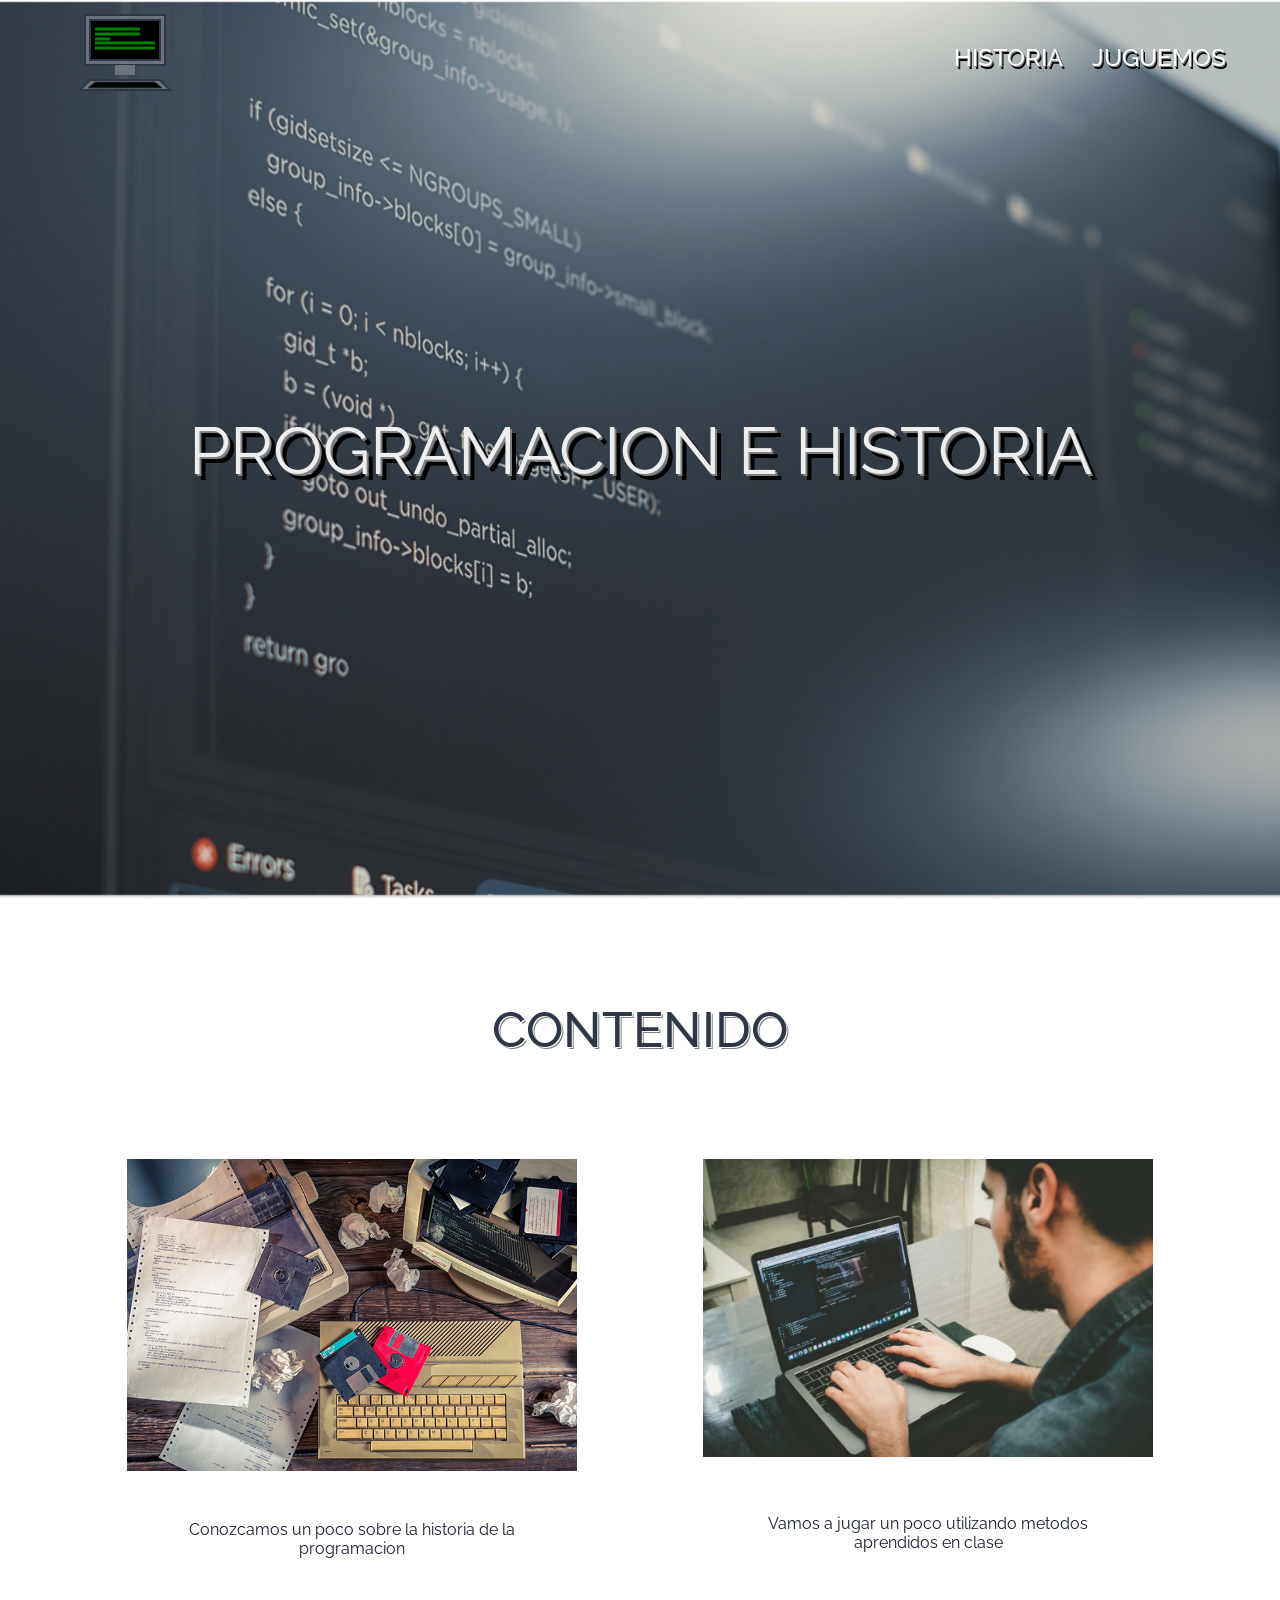
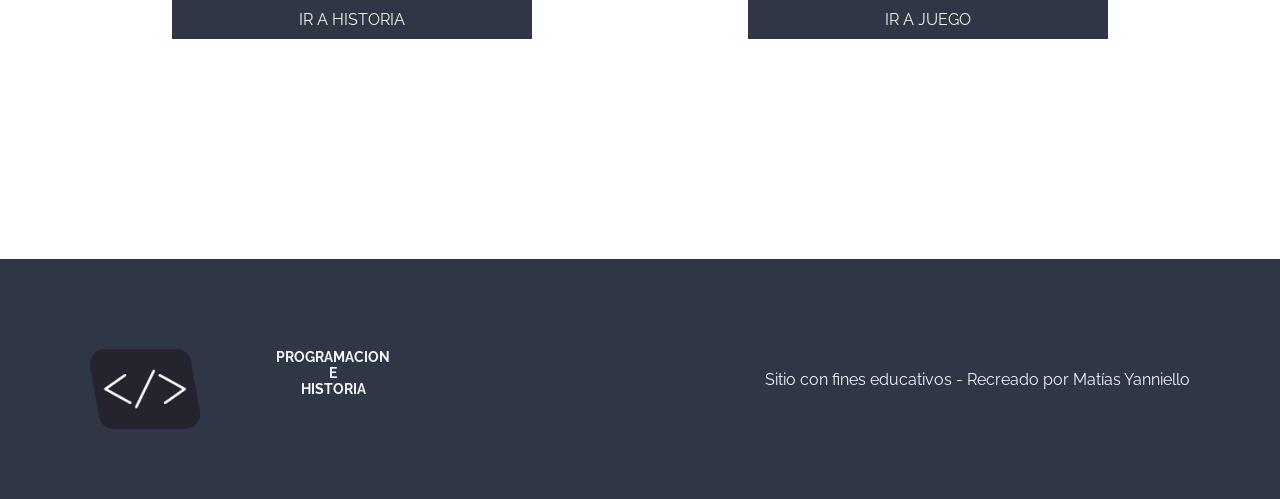
<file: index.html>
<!DOCTYPE html>
<html lang="en">
<head>
    <meta charset="UTF-8">
    <meta name="viewport" content="width=device-width, initial-scale=1.0">
    <link href="https://fonts.googleapis.com/css2?family=Raleway:ital,wght@0,100..900;1,100..900&display=swap" rel="stylesheet">
    <link rel="stylesheet" href="style.css">
    <link rel="icon" href="./assets/images/logo.png">
    <title>Proyecto-Final</title>
</head>
<body onscroll="navBgOn()">
    <nav class="">
        <a href="index.html">
            <svg width="200" height="90">
                <rect x="45" y="5" width="80" height="50" class="mon1" fill="#767a81de" stroke="#2F3645" stroke-width="2"></rect>
                <rect x="50" y="10" width="70" height="40" class="mon2" fill="#000000" stroke="#2F3645" stroke-width="2"></rect>
                <rect x="75" y="55" width="20" height="10" class="mon1" fill="#767a81de" stroke="#2F3645" stroke-width="0"></rect>
                <polygon points="50 70, 120 70,130 80, 40 80" fill="#767a81de" stroke="#2F3645" stroke-width="2" class="mon1" stroke="#2F3645"></polygon>
                <polygon points="55 72, 115 72, 122 78, 48 78" fill="#000000" class="mon2" stroke="#2F3645"></polygon>
                <line x1="55" y1="19" x2="100" y2="19" stroke="transparent" stroke-width="3" class="svg-code-line"></line>
                <line x1="55" y1="24" x2="100" y2="24" stroke="transparent" stroke-width="3" class="svg-code-line"></line>
                <line x1="55" y1="29" x2="70" y2="29" stroke="transparent" stroke-width="3" class="svg-code-line"></line>
                <line x1="55" y1="33" x2="115" y2="33" stroke="transparent" stroke-width="3" class="svg-code-line"></line>
                <line x1="55" y1="38" x2="115" y2="38" stroke="transparent" stroke-width="3" class="svg-code-line"></line>
            </svg>
        </a>
        <ul class="menu">
            <li class="menu-item">
                <a href="./historia.html" class="menu-item-a">HISTORIA</a>
            </li>
            <li class="menu-item">
                <a href="./juguemos.html" class="menu-item-a">JUGUEMOS</a>
            </li>
        </ul>
    </nav>
    <header id="header-index">
        <h1>PROGRAMACION E HISTORIA</h1>
    </header>
    <main>
        <h2>CONTENIDO</h2>
        <section class="cards-container">
            <div class="card" id="card1">
                <img src="./assets/images/historia-programacion.jpg" class="card-img" alt="imagen historia programacion">
                <p class="card-p">Conozcamos un poco sobre la historia de la programacion</p>
                <a href="./historia.html" class="card-button">IR A HISTORIA</a>
            </div>
            <div class="card" id="card2">
                <img src="./assets/images/img2.jpg" class="card-img" alt="imagen juego">
                <p class="card-p">Vamos a jugar un poco utilizando metodos aprendidos en clase</p>
                <a href="./juguemos.html" class="card-button">IR A JUEGO</a>
            </div>
        </section>  
    </main>
    <footer>
        <div class="footer-left-div">
            <img src="./assets/images/logo.png" alt="logo-footer" class="logo-footer">
            <h3>
                PROGRAMACION
                <br>
                E
                <br>
                HISTORIA
            </h3>
        </div>
        <div class="footer-right-div">
            Sitio con fines educativos - Recreado por Matías Yanniello
        </div>
    </footer>
    <script src="./script1.js"></script>
</body>
</html>
</file>
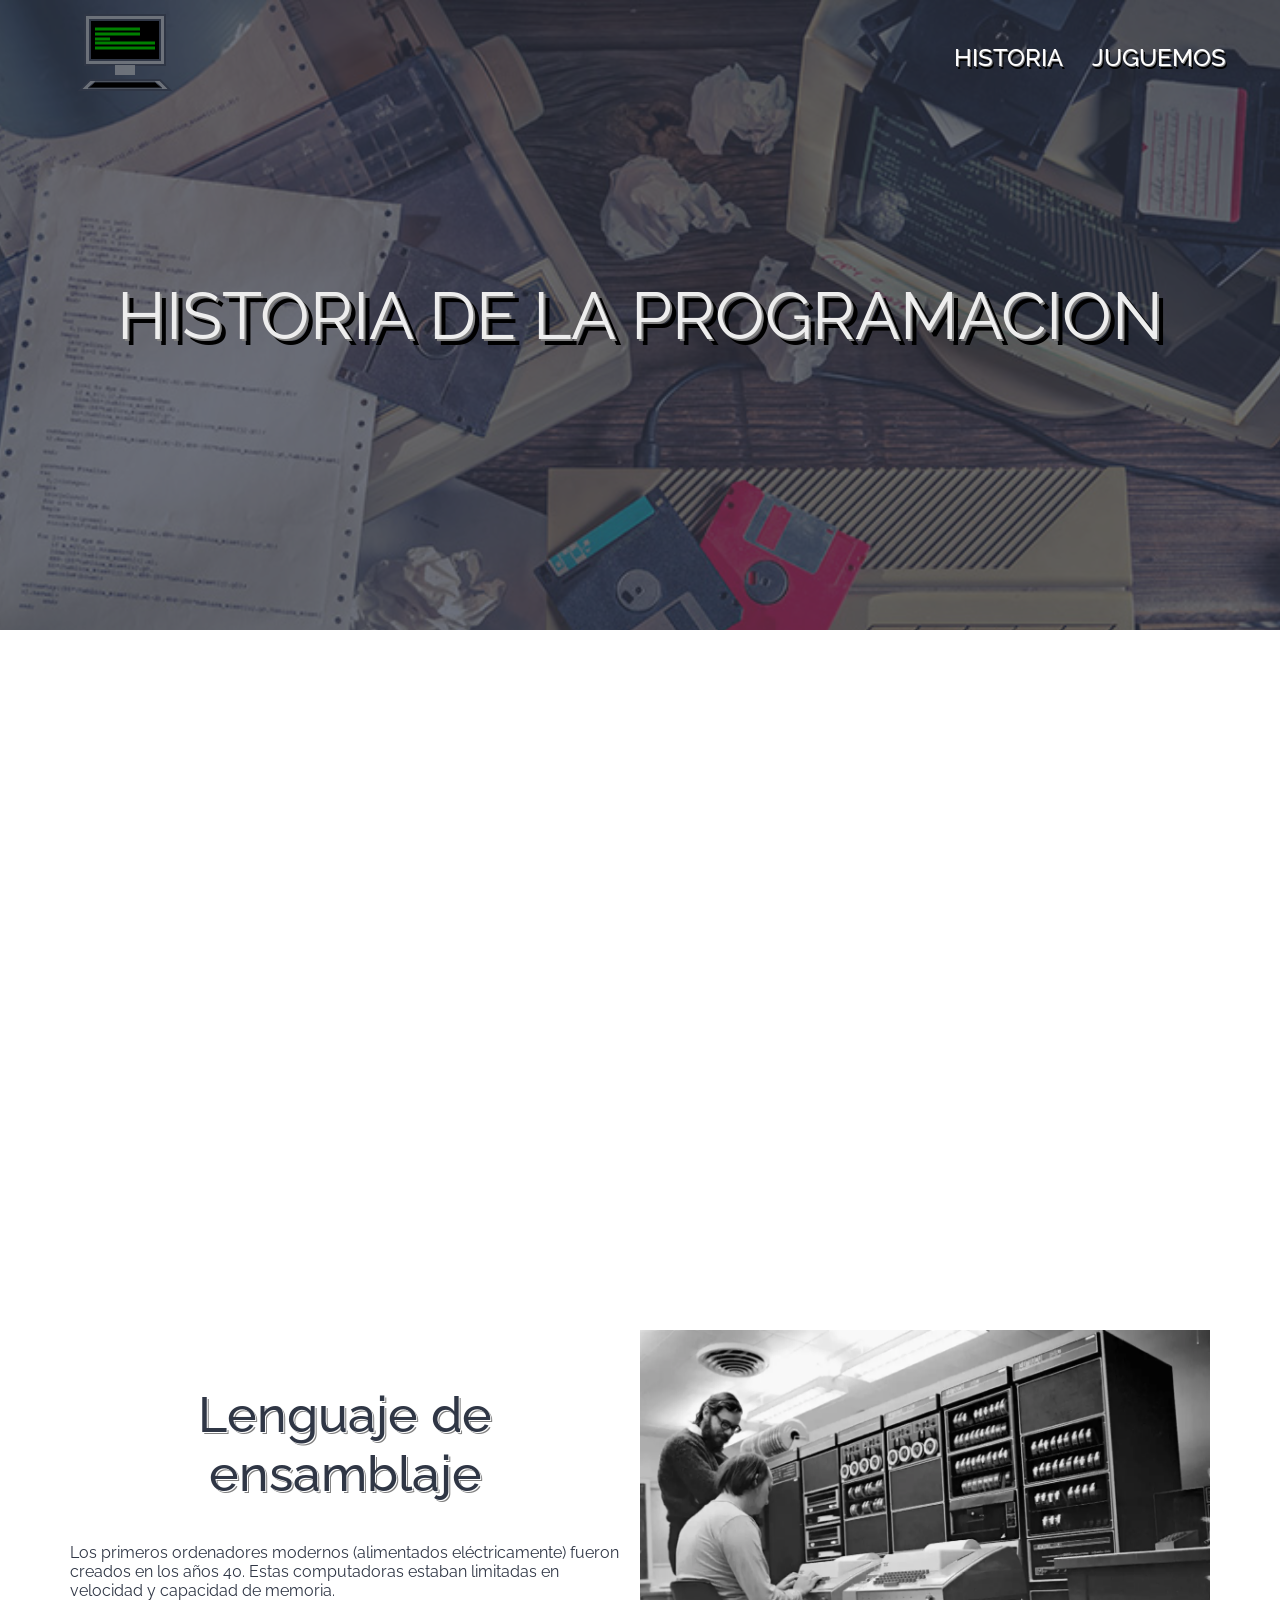
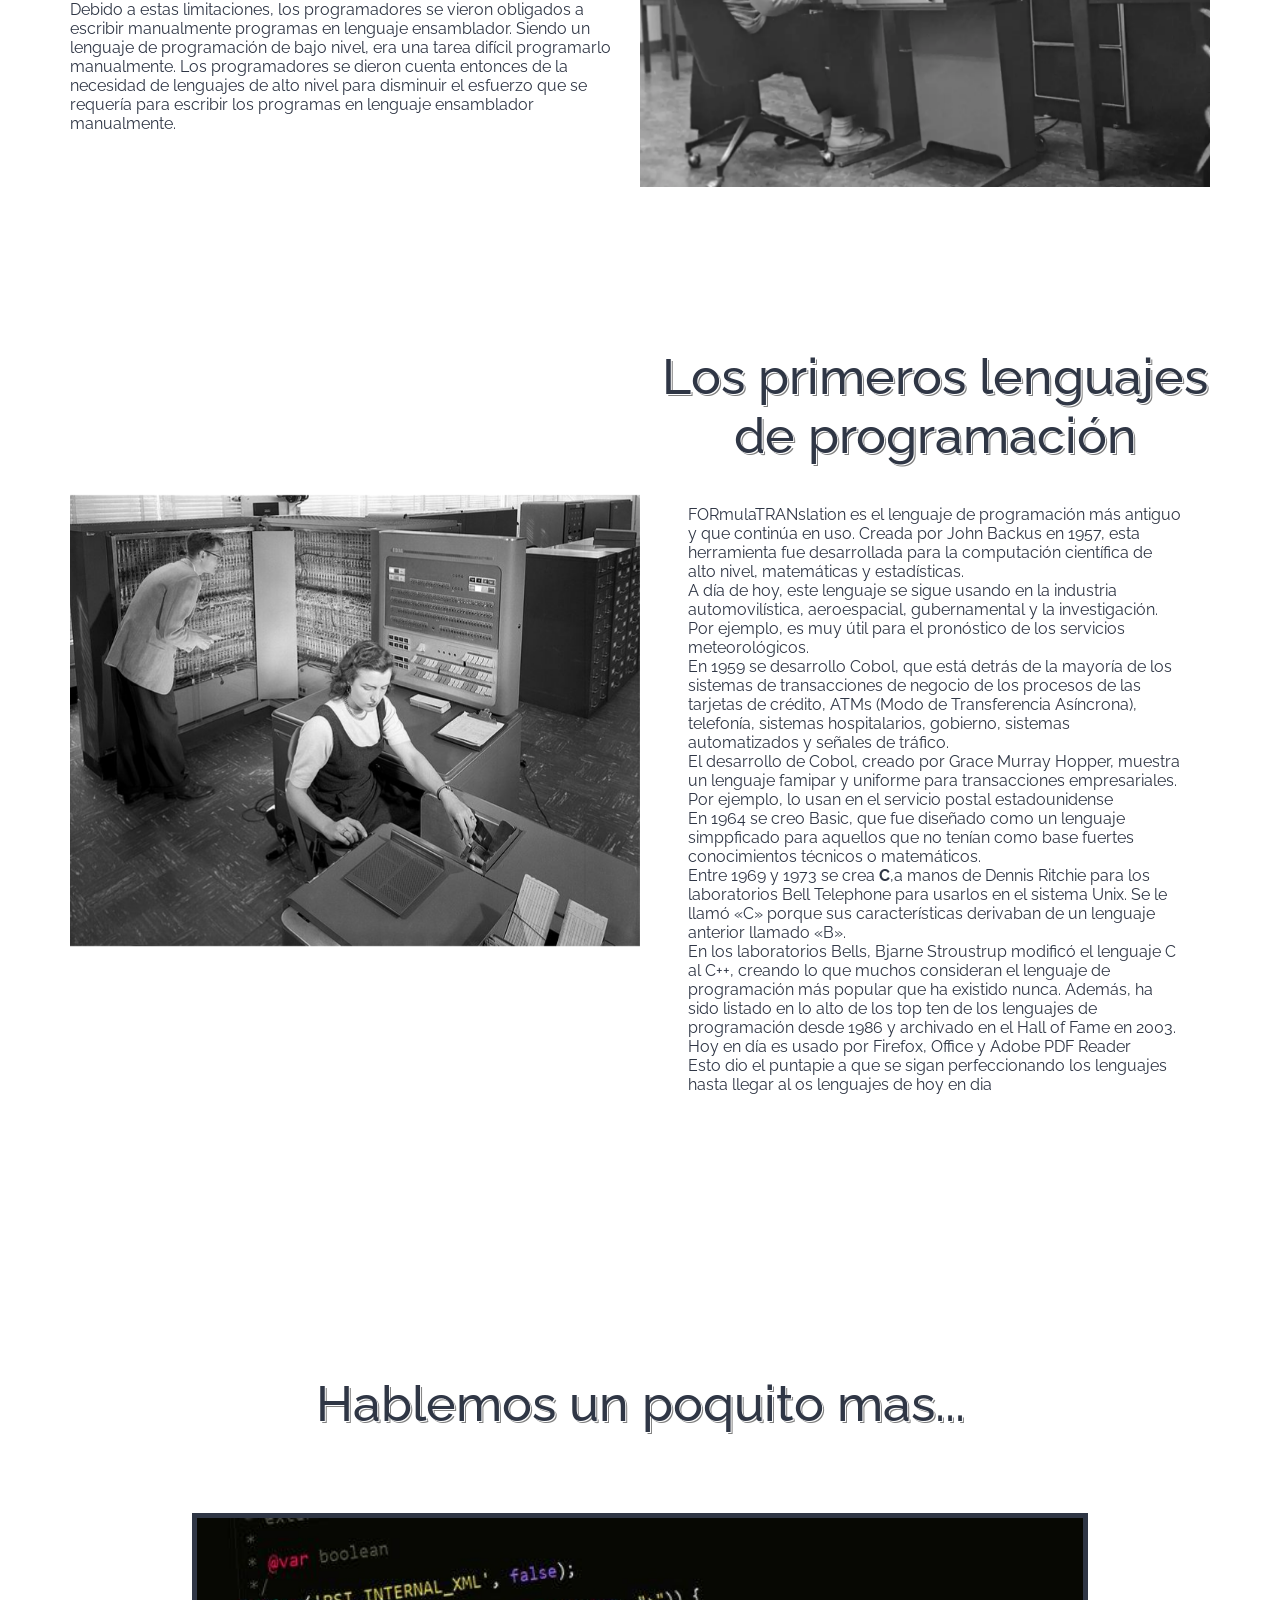
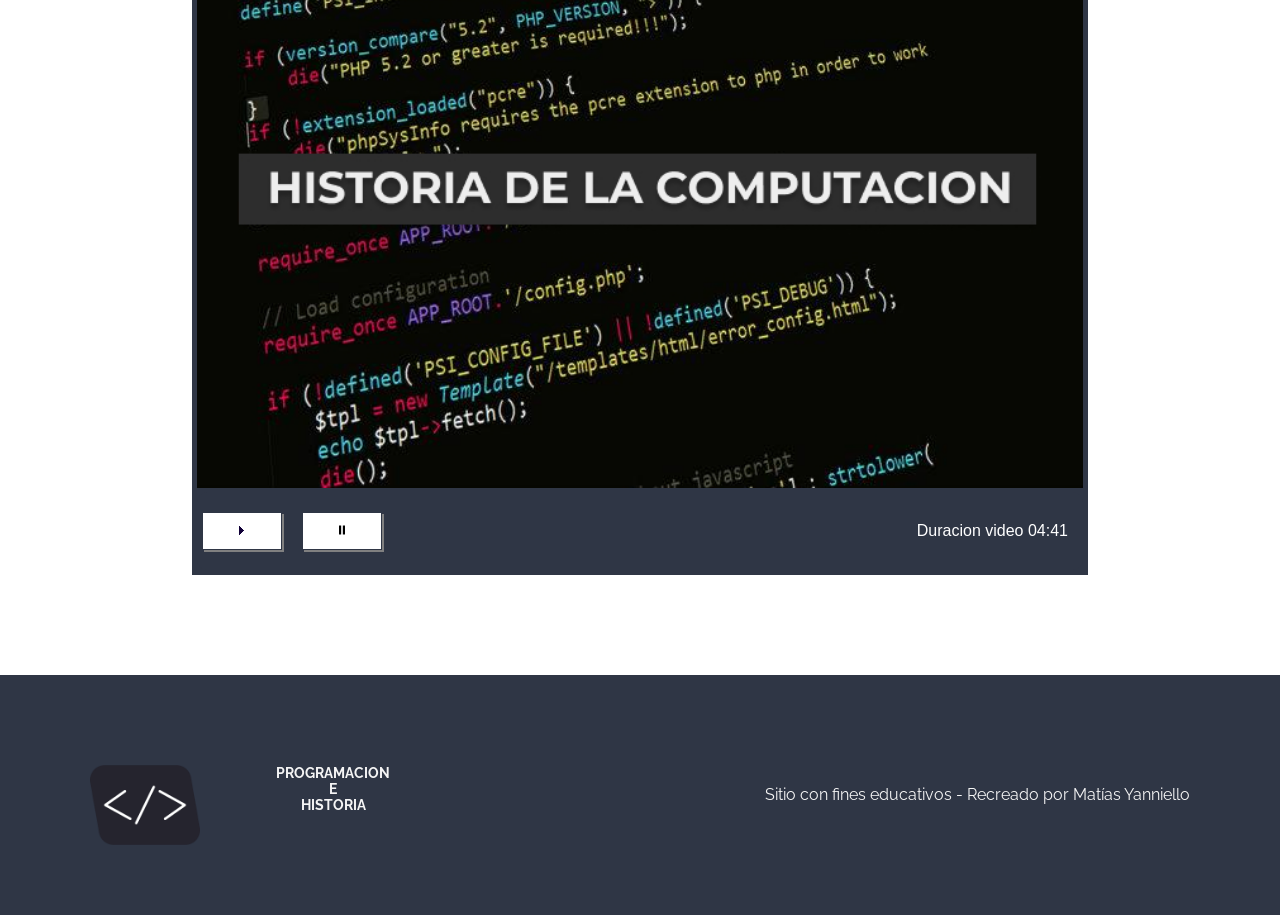
<file: historia.html>
<!DOCTYPE html>
<html lang="en">
<head>
    <meta charset="UTF-8">
    <meta name="viewport" content="width=device-width, initial-scale=1.0">
    <link href="https://fonts.googleapis.com/css2?family=Raleway:ital,wght@0,100..900;1,100..900&display=swap" rel="stylesheet">
    <link rel="stylesheet" href="style.css">
    <link rel="icon" href="./assets/images/logo.png">
    <title>Proyecto-Final</title>
</head>
<body onscroll="navBgOn()">
    <nav class="">
        <a href="index.html">
            <svg width="200" height="90">
                <rect x="45" y="5" width="80" height="50" class="mon1" fill="#767a81de" stroke="#2F3645" stroke-width="2"></rect>
                <rect x="50" y="10" width="70" height="40" class="mon2" fill="#000000" stroke="#2F3645" stroke-width="2"></rect>
                <rect x="75" y="55" width="20" height="10" class="mon1" fill="#767a81de" stroke="#2F3645" stroke-width="0"></rect>
                <polygon points="50 70, 120 70,130 80, 40 80" fill="#767a81de" stroke="#2F3645" stroke-width="2" class="mon1" stroke="#2F3645"></polygon>
                <polygon points="55 72, 115 72, 122 78, 48 78" fill="#000000" class="mon2" stroke="#2F3645"></polygon>
                <line x1="55" y1="19" x2="100" y2="19" stroke="transparent" stroke-width="3" class="svg-code-line"></line>
                <line x1="55" y1="24" x2="100" y2="24" stroke="transparent" stroke-width="3" class="svg-code-line"></line>
                <line x1="55" y1="29" x2="70" y2="29" stroke="transparent" stroke-width="3" class="svg-code-line"></line>
                <line x1="55" y1="33" x2="115" y2="33" stroke="transparent" stroke-width="3" class="svg-code-line"></line>
                <line x1="55" y1="38" x2="115" y2="38" stroke="transparent" stroke-width="3" class="svg-code-line"></line>
            </svg>
        </a>
        <ul class="menu">
            <li class="menu-item">
                <a href="./historia.html" class="menu-item-a">HISTORIA</a>
            </li>
            <li class="menu-item">
                <a href="./juguemos.html" class="menu-item-a">JUGUEMOS</a>
            </li>
        </ul>
    </nav>
    <header id="header-historia">
        <h1 class="blue-tint">HISTORIA DE LA PROGRAMACION</h1>
    </header>
    <main id="main-historia">
        <div class="card-historia" id="cardHist1">
            <img src="./assets/images/1-800x534.jpg" alt="Ada Lovelace first programming language">
            <div class="text-card-historia">
                <h2>El principio de la historia de la programación</h2>
                <p class="p-historia">El primer lenguaje de programación fue un algoritmo creado por Ada Lovelace en 1883.
                    <br>
                    Ada Lovelace creó este algoritmo para el motor analítico de Charles Babbage.
                    <br>
                    El propósito de este algoritmo era calcular los números de Bernoulli.
                    <br>
                    En 1936, por primera vez, los códigos informáticos fueron especializados por Alonzo Church y Alan Turing.
                    <br>
                    Church expresó el cálculo lambda de forma formulativa.</p>
            </div>
        </div>
        <div class="card-historia" id="cardHist2">
            <div class="text-card-historia">
                <h2>Lenguaje de ensamblaje</h2>
                <p class="p-historia">
                    Los primeros ordenadores modernos (alimentados eléctricamente) fueron creados en los años 40. Estas computadoras estaban limitadas en velocidad y capacidad de memoria.
                    <br>
                    Debido a estas limitaciones, los programadores se vieron obligados a escribir manualmente programas en lenguaje ensamblador. Siendo un lenguaje de programación de bajo nivel, era una tarea difícil programarlo manualmente. Los programadores se dieron cuenta entonces de la necesidad de lenguajes de alto nivel para disminuir el esfuerzo que se requería para escribir los programas en lenguaje ensamblador manualmente.
                </p>
            </div>
            <img src="./assets/images/nerdpol-ken-den.webp" alt="Ordenadores modernos, lenguaje de ensamblaje">
        </div>
        <div class="card-historia" id="cardHist3">
            <img src="./assets/images/img-historia.jpg" alt="Primeros lenguajes de programacion">
            <div class="text-card-historia">
                <h2>Los primeros lenguajes de programación</h2>
                <div class="div-text-card-historia">
                    <p class="p-historia">
                        FORmulaTRANslation es el lenguaje de programación más antiguo y que continúa en uso. Creada por John Backus en 1957, esta herramienta fue desarrollada para la computación científica de alto nivel, matemáticas y estadísticas.
                        <br>
                        A día de hoy, este lenguaje se sigue usando en la industria automovilística, aeroespacial, gubernamental y la investigación. Por ejemplo, es muy útil para el pronóstico de los servicios meteorológicos.
                    </p>
                    <p class="p-historia">
                        En 1959 se desarrollo Cobol, que está detrás de la mayoría de los sistemas de transacciones de negocio de los procesos de las tarjetas de crédito, ATMs (Modo de Transferencia Asíncrona), telefonía, sistemas hospitalarios, gobierno, sistemas automatizados y señales de tráfico.
                        <br>
                        El desarrollo de Cobol, creado por Grace Murray Hopper, muestra un lenguaje famipar y uniforme para transacciones empresariales. Por ejemplo, lo usan en el servicio postal estadounidense
                    </p>
                    <p class="p-historia">
                        En 1964 se creo Basic, que fue diseñado como un lenguaje simppficado para aquellos que no tenían como base fuertes conocimientos técnicos o matemáticos. 
                    </p>
                    <p class="p-historia">
                        Entre 1969 y 1973 se crea 
                        <strong>C</strong>,a manos de Dennis Ritchie para los laboratorios Bell Telephone para usarlos en el sistema Unix. Se le llamó «C» porque sus características derivaban de un lenguaje anterior llamado «B».
                    </p>
                    <p class="p-historia">
                        En los laboratorios Bells, Bjarne Stroustrup modificó el lenguaje C al C++, creando lo que muchos consideran el lenguaje de programación más popular que ha existido nunca. Además, ha sido listado en lo alto de los top ten de los lenguajes de programación desde 1986 y archivado en el Hall of Fame en 2003. Hoy en día es usado por Firefox, Office y Adobe PDF Reader
                        <br>
                        Esto dio el puntapie a que se sigan perfeccionando los lenguajes hasta llegar al os lenguajes de hoy en dia
                    </p>
                </div>
            </div>
        </div>
    </main>
    <article class="video-article">
        <h2>Hablemos un poquito mas...</h2>
        <section class="video-container">
            <video width="100%" poster="./assets/images/img-video.jpg">
                <source src="./assets/videos/historia-Comp.mp4" type="video/mp4">
                <source src="./assets/videos/historia-Comp.ogv" type="video/ogv">
            </video>
            <div class="video-control-bar">
                <div class="video-buttons-container">
                    <button id="play-button" class="video-buttons">
                        <img src="./assets/images/play.svg" alt="Reproducir video">
                    </button>
                    <button id="pause-button" class="video-buttons">
                        <img src="./assets/images/pausa.svg" alt="Pausar video">
                    </button>
                </div>
                <p id="video-show-time">Duracion video 04:41</p>
            </div>
        </section>
    </article>
    <footer>
        <div class="footer-left-div">
            <img src="./assets/images/logo.png" alt="logo-footer" class="logo-footer">
            <h3>
                PROGRAMACION
                <br>
                E
                <br>
                HISTORIA
            </h3>
        </div>
        <div class="footer-right-div">
            Sitio con fines educativos - Recreado por Matías Yanniello
        </div>
    </footer>
    <script src="./script2.js"></script>
</body>
</html>
</file>
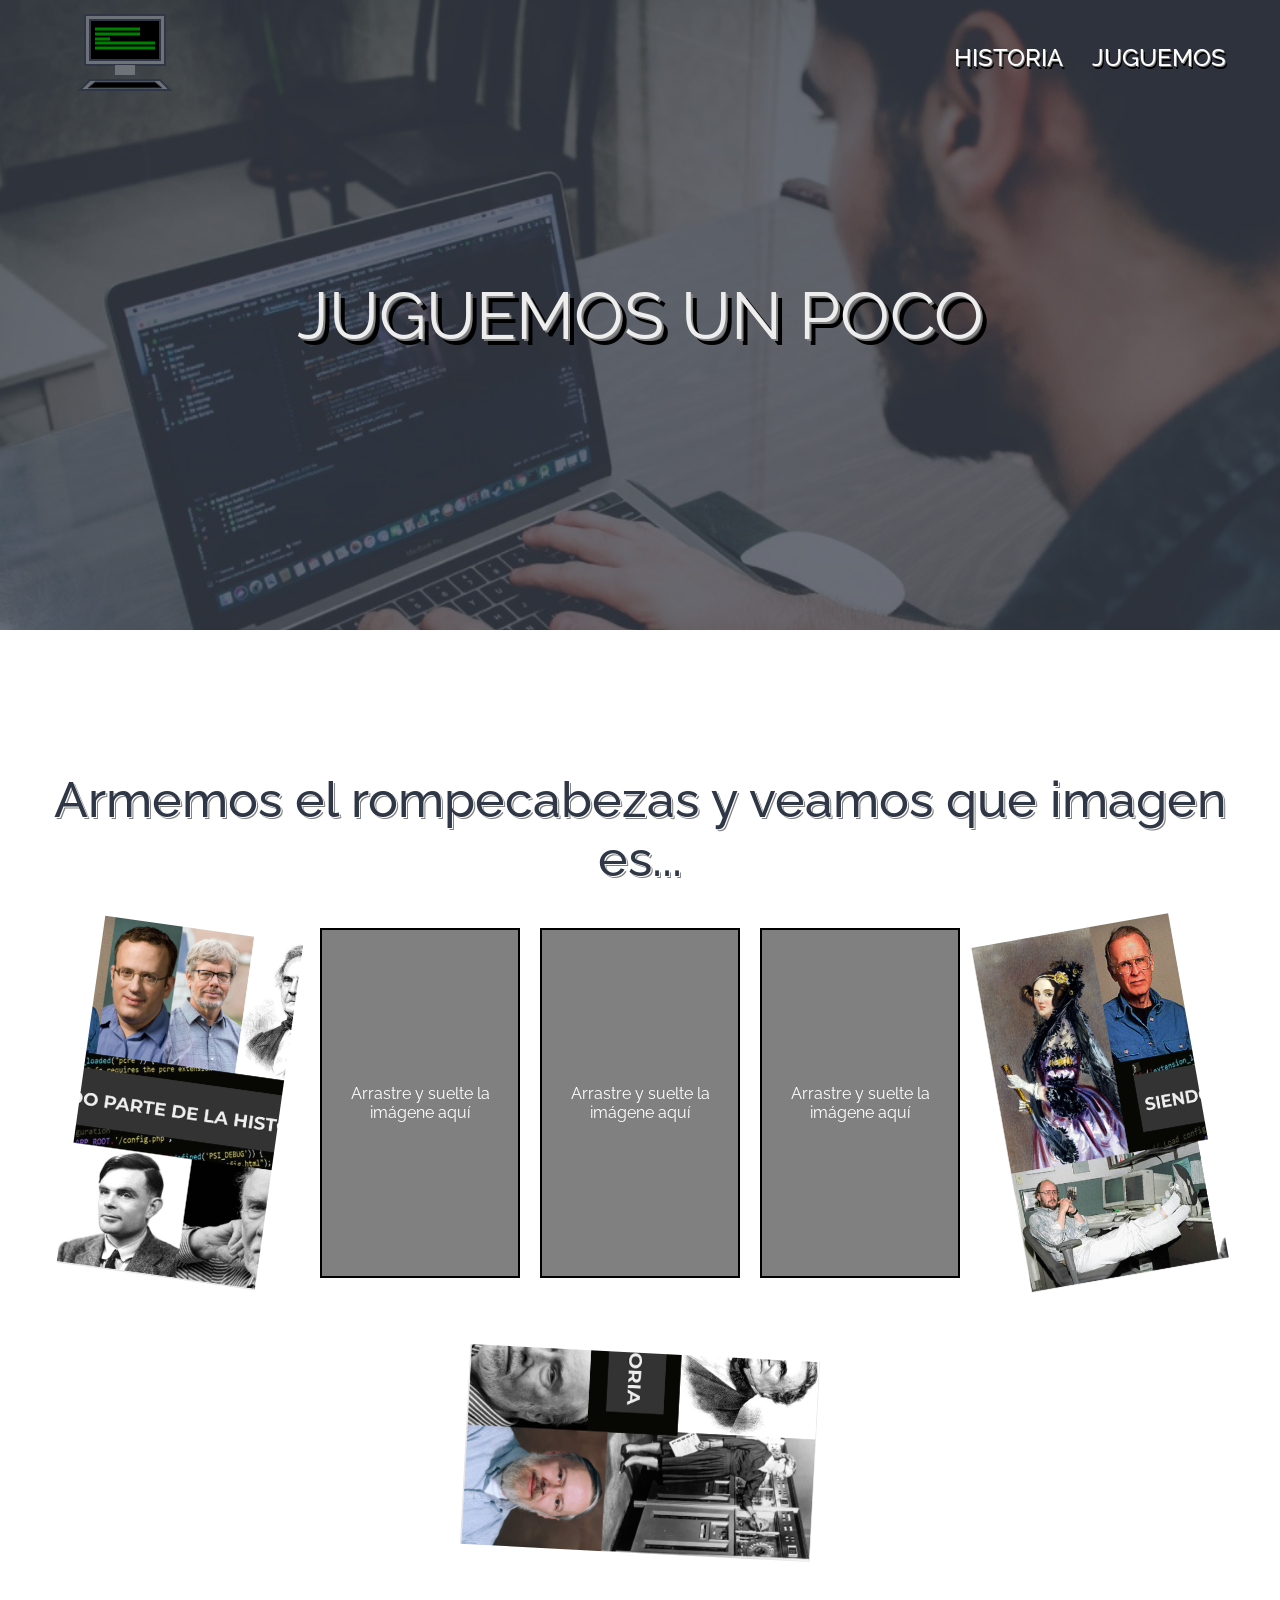
<file: juguemos.html>
<!DOCTYPE html>
<html lang="en">
<head>
    <meta charset="UTF-8">
    <meta name="viewport" content="width=device-width, initial-scale=1.0">
    <link href="https://fonts.googleapis.com/css2?family=Raleway:ital,wght@0,100..900;1,100..900&display=swap" rel="stylesheet">
    <link rel="stylesheet" href="style.css">
    <link rel="icon" href="./assets/images/logo.png">
    <title>Proyecto-Final</title>
</head>
<body onscroll="navBgOn()">
    <nav class="">
        <a href="index.html">
            <svg width="200" height="90">
                <rect x="45" y="5" width="80" height="50" class="mon1" fill="#767a81de" stroke="#2F3645" stroke-width="2"></rect>
                <rect x="50" y="10" width="70" height="40" class="mon2" fill="#000000" stroke="#2F3645" stroke-width="2"></rect>
                <rect x="75" y="55" width="20" height="10" class="mon1" fill="#767a81de" stroke="#2F3645" stroke-width="0"></rect>
                <polygon points="50 70, 120 70,130 80, 40 80" fill="#767a81de" stroke="#2F3645" stroke-width="2" class="mon1" stroke="#2F3645"></polygon>
                <polygon points="55 72, 115 72, 122 78, 48 78" fill="#000000" class="mon2" stroke="#2F3645"></polygon>
                <line x1="55" y1="19" x2="100" y2="19" stroke="transparent" stroke-width="3" class="svg-code-line"></line>
                <line x1="55" y1="24" x2="100" y2="24" stroke="transparent" stroke-width="3" class="svg-code-line"></line>
                <line x1="55" y1="29" x2="70" y2="29" stroke="transparent" stroke-width="3" class="svg-code-line"></line>
                <line x1="55" y1="33" x2="115" y2="33" stroke="transparent" stroke-width="3" class="svg-code-line"></line>
                <line x1="55" y1="38" x2="115" y2="38" stroke="transparent" stroke-width="3" class="svg-code-line"></line>
            </svg>
        </a>
        <ul class="menu">
            <li class="menu-item">
                <a href="./historia.html" class="menu-item-a">HISTORIA</a>
            </li>
            <li class="menu-item">
                <a href="./juguemos.html" class="menu-item-a">JUGUEMOS</a>
            </li>
        </ul>
    </nav>
    <header id="header-juguemos">
        <h1 class="blue-tint">JUGUEMOS UN POCO</h1>
    </header>
    <main>
        <h2 class="juego-title">Armemos el rompecabezas y veamos que imagen es...</h2>
        <section class="juego">
            <div id="upper-section">
                <img src="./assets/images/rompe2.png" alt="imagen rompecabezas" class="images" id="image1">
                <div class="boxes">
                    <div class="box boxHover" id="box-drop">
                        <p class="p-juego">Arrastre y suelte la imágene aquí</p>
                    </div>
                    <div class="box boxHover" id="box-drop2">
                        <p class="p-juego">Arrastre y suelte la imágene aquí</p>
                    </div>
                    <div class="box boxHover" id="box-drop3">
                        <p class="p-juego">Arrastre y suelte la imágene aquí</p>
                    </div>
                </div>
                <img src="./assets/images/Rompe1.png" alt="imagen rompecabezas" class="images" id="image2">
            </div>
            <div id="bottom-section">
                <img src="./assets/images/Rompe3.png" alt="imagen rompecabezas" class="images" id="image3">
            </div>
        </section>
        <button onclick="restartGame()" class="restart-juego">Reiniciar</button>
    </main>
    <script src="./script3.js"></script>
</body>
</html>
</file>
<file: style.css>
:root{
    --colorLight:#ffffff;
    --colorH1: #eeeeee;
    --colorTextFooter: #f5f5f5;
    --colorTextIndexButtons: #F0F5E4;
    --colorBoxBg: #808080;
    --colorDark:#2f3645;
    --colorBlueDark: #181D31;
    --colorBoxHover: #1d1d1d;
}

*{
    box-sizing: border-box;
    padding: 0;
    margin: 0;
    font-family: "Raleway", sans-serif;
}

nav{
    width: 100%;
    padding: 10px 40px;
    top: 0;
    position: fixed;
    z-index: 4;
    display: flex;
    justify-content: space-between;
    align-items: center;
    transition: background-color 1s;
}

/*monitor anim*/

.mon1{
    animation: part_1 ease-in 5s  ;
    animation-iteration-count:1 ;
    }

.mon2{
animation: part_2 ease-in 5s  ;
animation-iteration-count:1 ;
}

.svg-code-line{
    animation-name: showCode;
    animation-delay: 2s;
    animation-duration: 2s;
    animation-fill-mode: forwards;
}

@keyframes part_1{
    0%{
        transform: translate(0,-10px);
        opacity:0;
    }
    20%{
        transform: translate(0,-10px);
        opacity:0;
    }
    30%{
        transform: translate(0,0);
        opacity:1;
    }
    90%{
        transform: translate(0,0);
        opacity:1;
    }
    100%{
        transform: translate(0,0);
        opacity:1;
    }
}

@keyframes part_2{
    0%{
        transform: translate(0,-10px);
        opacity:0;
    }
    30%{
        transform: translate(0,-10px);
        opacity:0;
    }
    40%{
        transform: translate(0,0);
        opacity:1;
    }
    90%{
        transform: translate(0,0);
        opacity:1;
    }
    100%{
        transform:translate(0,0);
        opacity:1;
    }
} 

@keyframes showCode{
    from{
        stroke: transparent;
    }
    to{
        stroke: green;
    }
}


/*menu*/

.menu{
    width: 300px;
    display: flex;
    justify-content: space-around;
}

.menu-item{
    list-style-type: none;
}

.menu-item-a{
    display: inline-block;
    font-size: 1.5em;
    font-weight: 500;
    text-decoration: none;
    color: var(--colorLight);
    text-shadow: 1px 1px gray, 2px 3px black;
}

.menu-item:hover .menu-item-a{
    transform: translate(3px, 2px);
    text-shadow: rgb(47, 54, 69) 0.5px 0.5px 0px;
}

.nav-scrolled{
    background-color: var(--colorLight);
}

.nav-scrolled>ul>li>a{
    color: var(--colorDark);
    text-shadow: 1px 1px white, 2px 3px gray;
}

header{
    height: 100vh;
    display: flex;
    flex-direction: column;
    align-items: center;
    justify-content: center;    
}

#header-index{
    background: url(./assets/images/fondo.jpg) 50% 0 fixed;
    background-size: cover;
}

#header-juguemos{
    background: url(./assets/images/img2.jpg) 50% 0 fixed;
    background-size: cover;
    position: relative;
    height: 70vh;
}

#header-historia{
    background: url(./assets/images/historia-programacion.jpg) 50% 0 fixed;
    background-size: cover;
    position: relative;
    height: 70vh;
}

.blue-tint{
    background: rgba(47, 54, 69, 0.7);
    width: 100%;
    display: flex;
    align-items: center;
    height: 100%;
    justify-content: center;
}

h1{
    font-size: calc(3em + 18px);
    font-weight: 400;
    color: var(--colorH1);
    text-shadow: 2px 2px #808080, 6px 6px black;
}

main{
    padding: 100px 20px;
}

#main-historia{
    display: flex;
    flex-direction: column;
    justify-content: center;
    align-items: center;
    padding-top: 80px;
}

h2{
    font-size: calc(2em + 18px);
    font-weight: 500;
    color: var(--colorDark);
    text-shadow: 1px 1px white, 2px 2px gray;
    text-align: center;
}

.juego-title{
    padding: 40px 10px;
    transition: color 3s;
}

.cards-container{
    width: 100%;
    margin: 100px 0px;
    gap: 20px;
    display: flex;
    justify-content: space-evenly;
}

.card{
    width: 450px;
    height: 500px;
    gap: 40px;
    background-color: var(--colorLight);
    display: flex;
    flex-direction: column;
    justify-content: space-between;
    align-items: center;
    transform: translate(-50000px);
   }


@keyframes appearLeft{
    from{
        transform: translateX(-500px) ;
        opacity: 0;
    }
    to{
        transform: translate(0);
    }
}

@keyframes appearRight{
    from{
        transform: translateX(500px) ;
        opacity: 0;
    }
    to{
        transform: translate(0);
    }
}

.card-img{
    width: 100%;
}

.card-p{
    height: 30px;
    width: 90%;
    align-items: center;
    text-align: center;
    color: var(--colorBlueDark);
}

.card-button{
    width: 80%;
    padding: 10px;
    margin-bottom: 20px;
    text-align: center;
    color: var(--colorTextIndexButtons);
    background-color: var(--colorDark);
    text-transform: uppercase;
    text-decoration: none;
}

.card-button:active{
    box-shadow: 0px 0px darkgray;
    transform: translate(3px, 2px);
}

.card-historia{
    display: flex;
    justify-content: space-around;
    align-items: center;
    padding: 80px 50px;
    gap: 20px;
    perspective: 800px;
    perspective-origin: top;
}

.card-historia>img{
    width: 50%;
    visibility: hidden;
}

.text-card-historia{
    display: flex;
    flex-direction: column;
    gap: 40px;
    justify-content: space-between;
    align-items: center;
    width: 80%;
    visibility: hidden;
}

.div-text-card-historia{
    width: 90%;
}

.p-historia{
    color: var(--colorDark);
}

@keyframes aparecer1{
    from{
        transform: translateZ(500px) translateX(-500px);
        visibility:visible
    }
    to{
        transform: translateZ(0px);
        visibility:visible
    }
}

@keyframes opacity1{
    from{
        transform: translateZ(-500px) translateX(500px) rotateY(-45deg);
        visibility:visible
    }

    to{
        transform: translateZ(0px);
        visibility:visible
    }
}

@keyframes aparecer2{
    from{
        transform: translateZ(500px) translateX(500px) ;
        visibility: visible
    }

  to{
        transform: translateZ(0px);
        visibility: visible
    }

}

@keyframes opacity2{ 
    from{
        transform: translateZ(-500px) translateX(-500px) rotateY(45deg);
        visibility: visible
    }

  to{
    transform: translateZ(0px);
    visibility: visible
    }
}

/*juguemos*/

.p-juego{
    color: var(--colorLight);
}

.juego{
    display: flex;
    flex-direction: column;
    align-items: center;
    justify-content: center;
}

.boxes{
    display: flex;
    flex-direction: row;
    transition: opacity 1s;
    gap:20px;
    transform:scale(1);
    transition:gap 3s ease-out,transform 3s ease;
}

.box{
    width: 200px;
    height: 350px;
    display: flex;
    border: 2px solid black;
    background-color: var(--colorBoxBg);
    text-align: center;
    justify-content: center;
    align-items: center;
}

#upper-section>#image1{
    transform: rotate(8deg);
}

#upper-section>#image2{
    transform: rotate(-10deg);
}

#bottom-section{
    height: 200px;
}

#bottom-section>img{
    transform: rotate(93deg);
}

.boxHover:hover{
    background-color: var(--colorBoxHover);
}

.boxHover:hover>p{
    color: var(--colorLight);
}

#upper-section{
    display: flex;
    flex-direction: row;
    justify-content: space-between;
    align-items: center;
    gap: 40px;
    flex-wrap: wrap;
    height: fit-content;
}

#image1,#image2,#image3{
    width: 200px;
    height: 350px;
}

#image1{
    align-self: flex-start;
}

#image2{
    align-self: flex-end;
}

.restart-juego{
    display: flex;
    margin: auto;
    padding: 10px 100px;
    border: none;
    border-radius: 0px;
    background-color: var(--colorDark);
    color: var(--colorLight);
    text-transform: uppercase;
    font-weight: 300;
}

@keyframes juego-title-anim{
    50%{
        transform: translateY(300px) translateZ(300px) scale(1.5);
    }
    100%{
        transform: translateY(300px) translateZ(0px);
    }
}

/*video*/

.video-article{
    display: flex;
    flex-direction: column;
    justify-content: center;
    align-items: center;
    padding: 100px 0px;
    gap: 80px;
}

.video-container{
    padding: 5px;
    background-color: var(--colorDark);
    width: 70%;
}

.video-control-bar{
    background-color: var(--colorDark);
    border-radius: 10px;
    padding: 20px 5px;
    display: flex;
    justify-content: space-between;
    align-items: center;
}

.video-buttons-container{
    display: flex;
    gap: 20px;
}

.video-buttons{
    box-shadow: 2px 2px grey;
    padding: 10px 15px;
    text-decoration: none;
    background-color: var(--colorLight);
    color: var(--colorDark);
    font-weight: 300;
    border: 1px solid var(--colorDark);
}

.video-buttons:active{
    box-shadow: 0px 0px darkgray;
    transform: translate(3px, 2px);
}

#play-button, #pause-button{
    width: 80px;
}

#video-show-time{
    padding-right: 10px;
    font-family: Arial, Helvetica, sans-serif;
    color: var(--colorLight);
}

/*footer*/

footer{
    display: flex;
    justify-content: space-between;
    padding: 90px;
    background-color: var(--colorDark);
    color: var(--colorTextFooter);
}

.logo-footer{
    height: 80px;
}

.footer-left-div{
    width: 300px;
    height: 60px;
    display: flex;
    justify-content: space-between;
}

.footer-right-div{
    display: flex;
    align-items: center;
}

h3{
    font-size: 14px;
    text-align: center;
}
</file>
